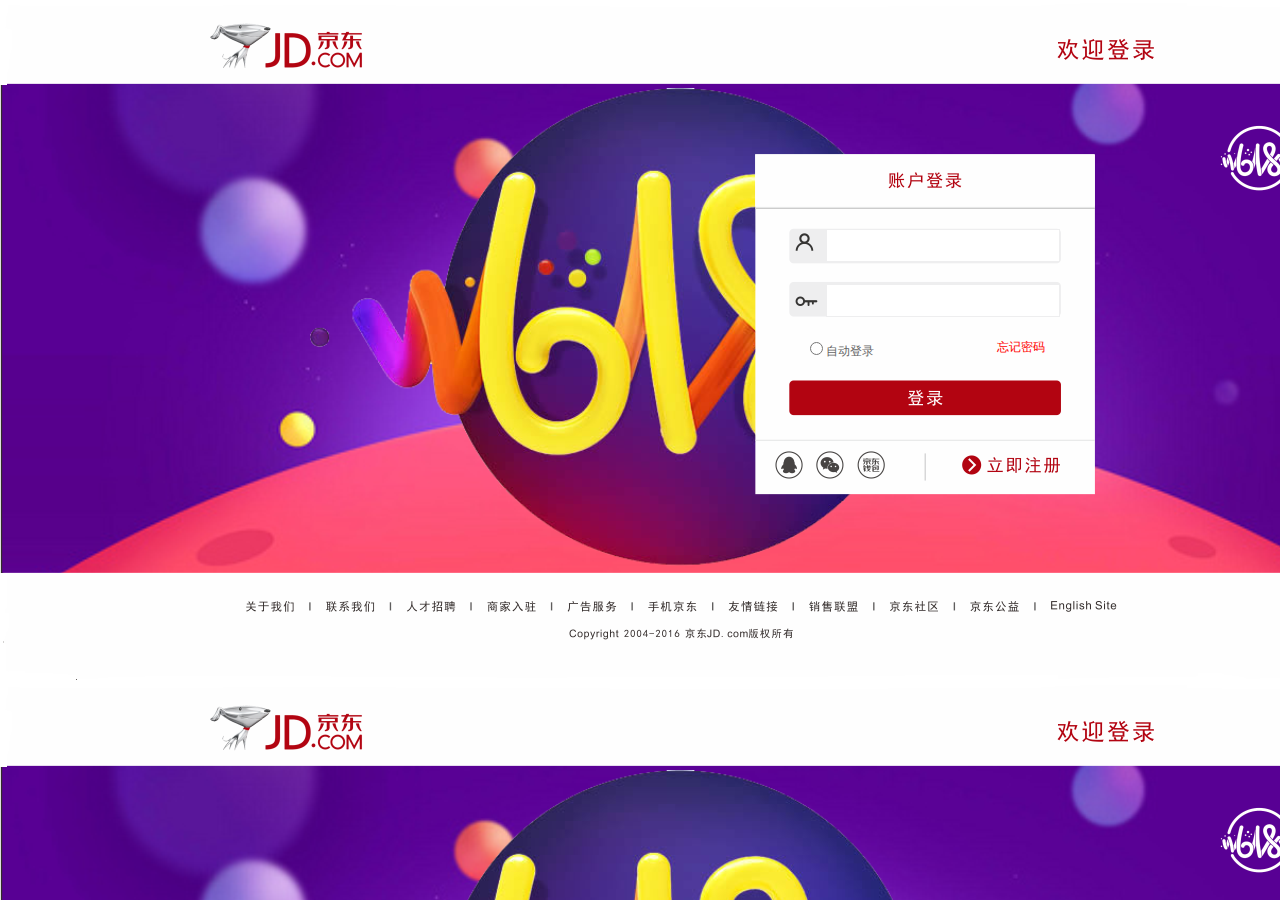
<file: src/main/webapp/index.html>
<!DOCTYPE HTML>
<html>
<head>
<meta charset="utf-8"/>
<title>登陆界面</title>
<script src="jquery/jquery.js" type="text/javascript"></script>
<script src="jquery/jquery.md5.js" type="text/javascript"></script>
<script type="text/javascript" src="index.js"></script>
<link rel="stylesheet" type="text/css" href="index.css" />
</head>
<body>


<div id="login">
	<h2><img src="images/btn_1.png"/></h2>
	<div class="user"><img src="images/btn_3.png"/><input type="text" name="user" class="text" value=""/></div>
	<div class="pass"><img src="images/btn_4.png"/><input type="password" name="pass" class="text" /></div>
	<div class="other"><span class="othera"><input type="radio"/>自动登录</span><span class="otherb">忘记密码</span></div>
	<div class="button"><input type="button" class="submit" value="" /></div>
	<div class="clear"></div>
	
		<ul class="alink">
			<li><a href="###"><img src="images/btn_qq.png"/></a></li>
			<li><a href="###"><img src="images/btn_wechat.png"/></a></li>
			<li><a href="###"><img src="images/btn_jd.png"/></a></li>		
			<span class="design"><img src="images/btn_8.png"/></span>	
		</ul>
		
</div>





</body>
</html>
</file>
<file: src/main/webapp/index.css>
body {
	margin:0;
	padding:0;
	font-size:12px;
	background-image:url(images/bg_618.png);
	color:#333;
}
ul {
	padding:0;
	margin:0;
}
ul li {
	list-style-type:none;
}
a{
	text-decoration:none;
	color:#333;
}




#login {
	width:340px;
	height:341px;
	position:absolute;
	margin:12% 59%;
	background-image:url(images/login_bg.png);
}
#login h2 {
	height:54px;
	line-height:54px;
	text-align:center;
	font-size:15px;
	letter-spacing:1px;
	color:#666;
	margin:0;
	padding:0;
	border-bottom:1px solid #ccc;
	margin:0 0 11px 0;
}

#login div.user, #login div.pass {
	font-size:14px;
	color:#666;
	padding:9px 0;
	margin-left:40px;
	margin-top:1px;
	height:36px;
	line-height:36px;
	width:265px;
	
}
#login input.text {
	width:228px;
	height:29px;
	border:1px solid #EEEEEF;
	font-size:14px;
	float:right;
	outline:none;
	
}
#login .button {
	text-align:center;
	padding:20px 0;
}
#login input.submit {
	width:272px;
	height:36px;
	background:url(images/login_button.png) no-repeat;
	border:none;
	cursor:pointer;
}
#login .other{
	margin-top:10px;	
}
#login .othera {
	text-align:left;
	padding:0px 50px;
	color:#666;
}
#login .othera:hover {
	cursor:pointer;
	color:green;
}
#login .otherb {
	float:right;
	padding:0px 50px;
	color:#666;
}
#login .otherb ,#login .design:hover {
	cursor:pointer;
	color:red;
}

#login .clear{
	clear:both;	
}
#login .alink{
	margin:15px 15px;
}
#login .alink li{
	display:inline;
	padding:5px;
}
#login .design{
	float:right;
	padding:4px 20px;	
}
</file>
